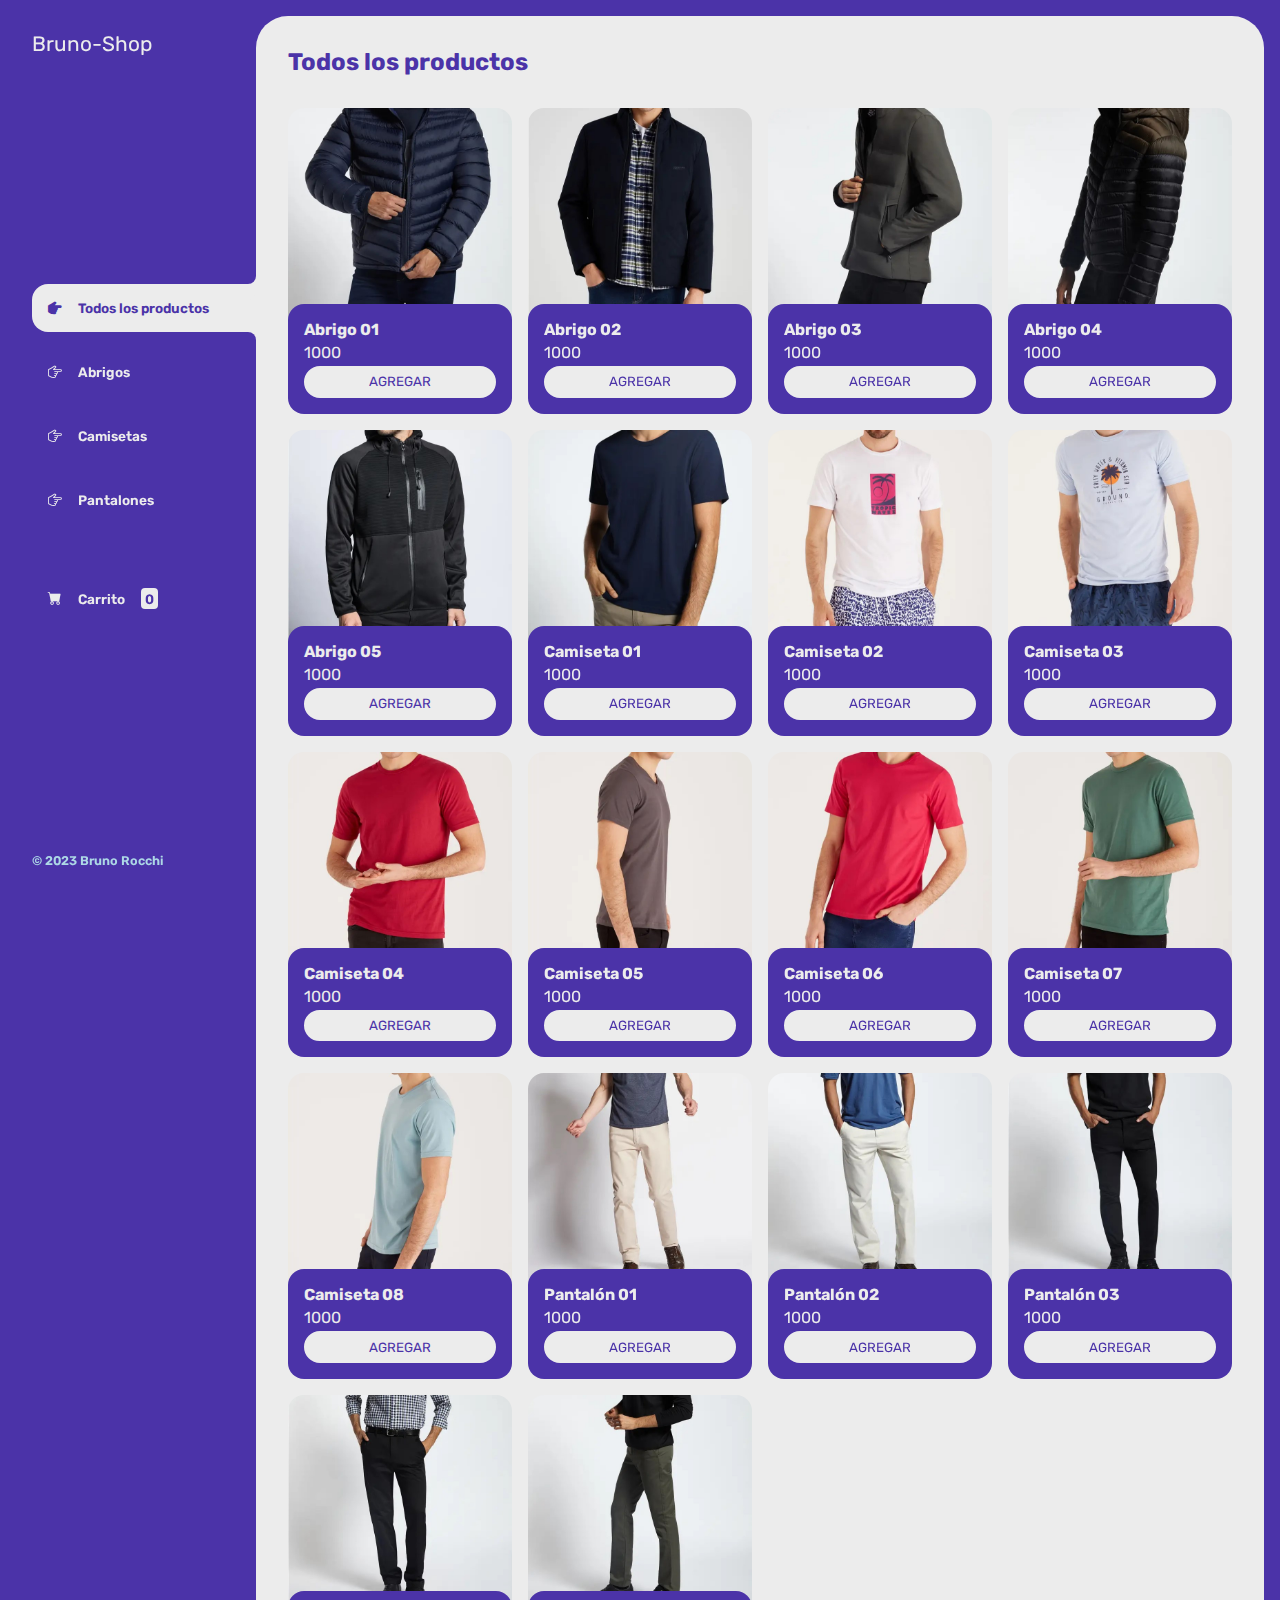
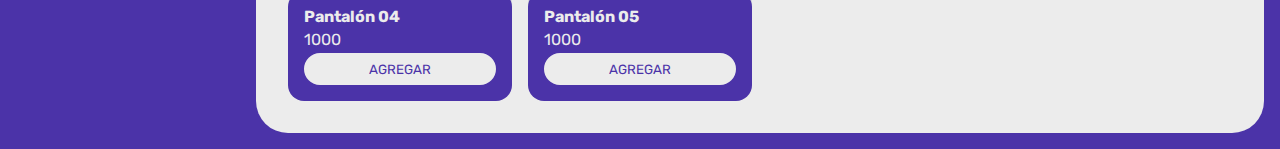
<file: index.html>
<!DOCTYPE html>
<html lang="es">
<head>
    <meta charset="UTF-8">
    <meta http-equiv="X-UA-Compatible" content="IE=edge">
    <meta name="viewport" content="width=device-width, initial-scale=1.0">
    <title>Bruno-Shop</title>
    <link rel="stylesheet" href="https://cdn.jsdelivr.net/npm/bootstrap-icons@1.9.1/font/bootstrap-icons.css">
    <link rel="stylesheet" href="./css/main.css">
</head>
<body>

    <div class="wrapper">
      <header class="header-mobile">
        <h1 class="logo">Bruno-Shop</h1>
        <button class="open-menu" id="open-menu">
          <i class="bi bi-list"></i>
        </button>
      </header>
      <aside>
        <button class="close-menu" id="close-menu">
          <i class="bi bi-x"></i>
        </button>
        <header>
          <h1 class="logo">Bruno-Shop</h1>
        </header>
        <nav>
          <ul class="menu">
            <li>
              <button id="todos" class="boton-menu boton-categoria active"><i class="bi bi-hand-index-thumb-fill"></i> Todos los productos</button>
            </li>
            <li>
              <button id="abrigos" class="boton-menu boton-categoria"><i class="bi bi-hand-index-thumb"></i> Abrigos</button>
            </li>
            <li>
              <button id="camisetas" class="boton-menu boton-categoria"><i class="bi bi-hand-index-thumb"></i> Camisetas</button>
            </li>
            <li>
              <button id="pantalones" class="boton-menu boton-categoria"><i class="bi bi-hand-index-thumb"></i> Pantalones</button>
            </li>
            <li>
              <a class="boton-menu boton-carrito" href="./carrito.html">
                <i class="bi bi-cart-fill"></i> Carrito <span id="numerito" class="numerito">0</span>
              </a>
            </li>  
          </ul>
          
        </nav>
        <footer>
          <p class="texto-footer">© 2023 Bruno Rocchi</p>
        </footer>


      </aside>
      <main>
        <h2 class="titulo-principal" id="titulo-principal">Todos los productos</h2>
        <div id="contenedor-productos" class="contenedor-productos">
                    
        </div>
      </main>
    </div>

    <script src="./js/main.js"></script>
    <script src="./js/menu.js"></script>    
</body>
</html>
</file>
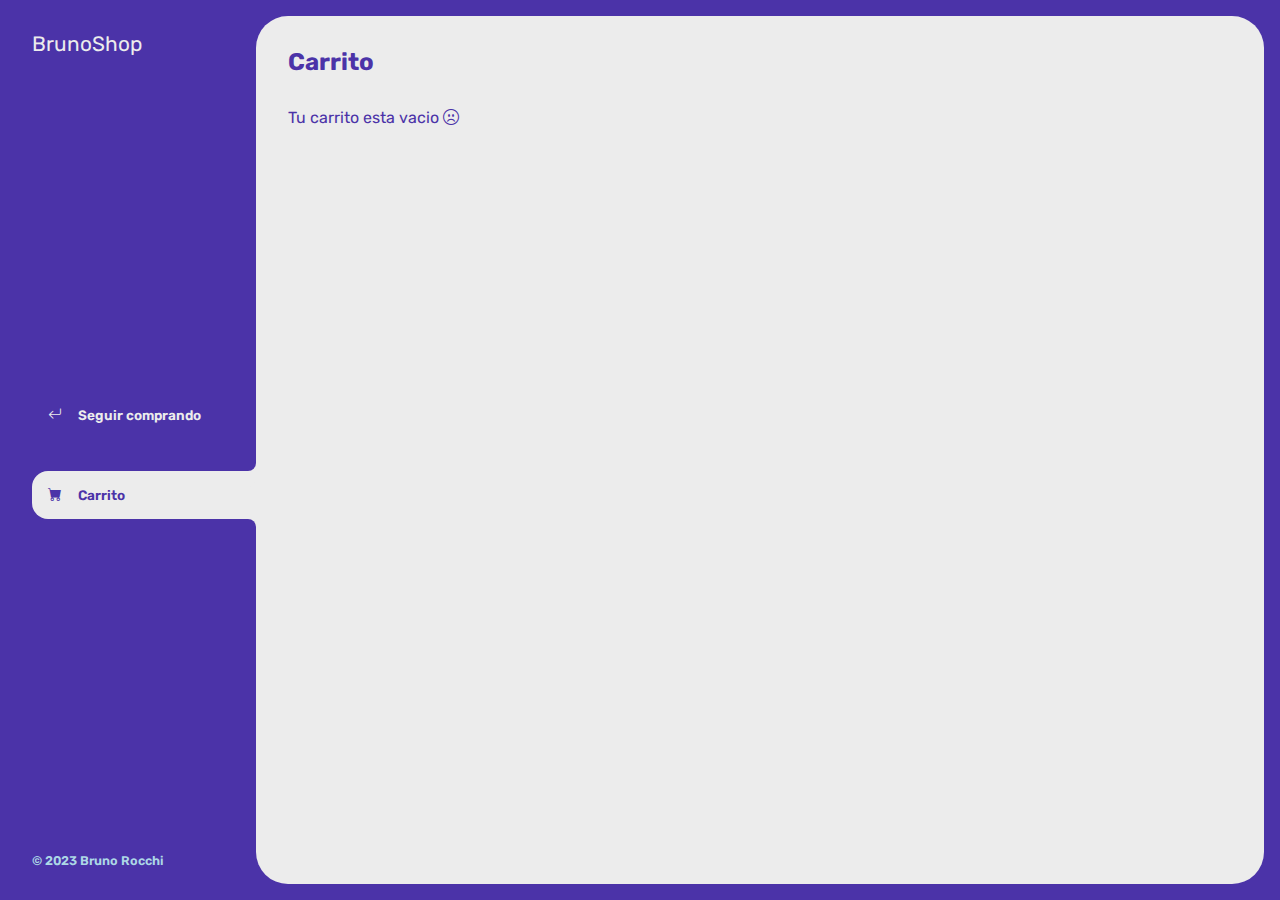
<file: carrito.html>
<!DOCTYPE html>
<html lang="es">
<head>
    <meta charset="UTF-8">
    <meta http-equiv="X-UA-Compatible" content="IE=edge">
    <meta name="viewport" content="width=device-width, initial-scale=1.0">
    <title>Bruno-Shop</title>
    <link rel="stylesheet" href="https://cdn.jsdelivr.net/npm/bootstrap-icons@1.9.1/font/bootstrap-icons.css">
    <link rel="stylesheet" href="./css/main.css">
</head>
<body>

    <div class="wrapper">
      <header class="header-mobile">
        <h1 class="logo">Bruno-Shop</h1>
        <button class="open-menu" id="open-menu">
          <i class="bi bi-list"></i>
        </button>
      </header>
      <aside>
        <button class="close-menu" id="close-menu">
          <i class="bi bi-x"></i>
        </button>
        <header>
          <h1 class="logo">BrunoShop</h1>
        </header>
        <nav>
          <ul>
            <li>
              <a class="boton-menu boton-volver" href="./index.html">
                <i class="bi bi-arrow-return-left"></i> Seguir comprando
              </a>
            </li> 
            
            <li>
              <a class="boton-menu boton-carrito active" href="./carrito.html">
                <i class="bi bi-cart-fill"></i> Carrito
              </a>
            </li>  
          </ul>
          
        </nav>
        <footer>
          <p class="texto-footer">© 2023 Bruno Rocchi</p>
        </footer>


      </aside>
      <main>
        <h2 class="titulo-principal">Carrito</h2>
        <div class="contenedor-carrito">
          <p id="carrito-vacio" class="carrito-vacio">Tu carrito esta vacio <i class="bi bi-emoji-frown"></i></p>
          
          <div id="carrito-productos" class="carrito-productos disabled">
            
           
          </div>

          <p id="carrito-comprado" class="carrito-comprado disabled">Muchas Gracias por tu Compra.<i class="bi bi-emoji-laughing"></i></p>

        </div>
        <div id="carrito-acciones" class="carrito-acciones">
            <div class="carrito-acciones-izquierda">
                <button id="carrito-acciones-vaciar" class="carrito-acciones-vaciar">Vaciar Carrito</button>

            </div>
            <div class="carrito-acciones-derecha">
                <div class="carrito-acciones-total">
                  <p>Total</p>
                  <p id="total">$ 3000</p>

                </div>
                <button id="carrito-acciones-comprar" class="carrito-acciones-comprar">Comprar ahora</button>
            </div>

        </div>
      
      </main>
    </div>
    
    
    <script src="./js/carrito.js"></script>
    <script src="./js/menu.js"></script>
</body>
</html>
</file>
<file: css/main.css>
@import url('https://fonts.googleapis.com/css2?family=Rubik:wght@300;400;500;600;700;800;900&display=swap');

:root {
    --clr-main: #4b33a8;
    --clr-main-light: #785ce9;
    --clr-white: #ececec;
    --clr-gray: #e2e2e2;
    --clr-red: #961818;
}

* {
    margin: 0;
    padding: 0;
    box-sizing: border-box;
    font-family: 'Rubik', sans-serif;
}

h1, h2, h3, h4, h5, h6, p, a, input, textarea, ul {
    margin: 0;
    padding: 0;
}

ul {
    list-style-type: none;
}

a {
    text-decoration: none;
}

.wrapper {
    display: grid;
    grid-template-columns: 1fr 4fr;
    background-color: var(--clr-main);
}

aside {
    padding: 2rem;
    padding-right: 0;
    color: var(--clr-white);
    position: sticky;
    top: 0;
    height: 100vh;
    display: flex;
    flex-direction: column;
    justify-content: space-between;
}
.menu {
    display: flex;
    flex-direction: column;
    gap: 1rem;
    
}

.logo {
    font-weight: 400;
    font-size: 1.3rem;

}

.boton-menu {
    background-color: transparent;
    border: 0;
    color: var(--clr-white);
    cursor: pointer;
    display: flex;
    align-items: center;
    gap: 1rem;
    font-weight: 600;
    width: 100%;
    padding: 1rem;
    font-size: 0.85rem;
    width: 100%;
}

.boton-carrito {
    margin-top: 2rem;
}

.numerito {
    color: var(--clr-main);
    background-color: var(--clr-white);
    padding: 0.15rem 0.25rem;
    border-radius: 0.25rem;
}

.boton-carrito.active .numerito {
    background-color: var(--clr-main);
    color: var(--clr-white);
}

.boton-menu.active {
    background-color: var(--clr-white);
    color: var(--clr-main);
    border-top-left-radius: 1rem;
    border-bottom-left-radius: 1rem;
    position: relative;
    
}

.boton-menu.active::before {
    content: "";
    position: absolute;
    width: 1rem;
    height: 2rem;
    bottom: 100%;
    right: 0;
    background-color: transparent;
    border-bottom-right-radius: 0.5rem;
    box-shadow: 0 1rem 0 var(--clr-white);
}

.boton-menu.active::after {
    content: "";
    position: absolute;
    width: 1rem;
    height: 2rem;
    top: 100%;
    right: 0;
    background-color: transparent;
    border-top-right-radius: 0.5rem;
    box-shadow: 0 -1rem 0 var(--clr-white);
}

.bi-hand-index-thumb-fill, .bi-hand-index-thumb {
    transform: rotate(90deg);
   
}

.texto-footer {
    color: lightblue;
    font-size: .79rem;
    font-weight: 600;
}

main {
    background-color: var(--clr-white);
    margin: 1rem;
    margin-left: 0;
    border-radius: 2rem;
    padding: 2rem;
}

.titulo-principal {
    color: var(--clr-main);
    margin-bottom: 2rem;
}

.contenedor-productos {
    display: grid;
    grid-template-columns: 1fr 1fr 1fr 1fr;
    gap: 1rem;
}

.producto-imagen {
    max-width: 100%;
    border-radius: 1rem;
    
}

.producto-detalles {
    background-color: var(--clr-main);
    color: var(--clr-white);
    border-radius: 1rem;
    padding: 1rem;
    margin-top: -2rem;
    position: relative;
    display: flex;
    flex-direction: column;
    gap: 0.25rem;
}

.producto-titulo {
    font-size: 1rem;
}

.producto-agregar {
    border: 0;
    background-color: var(--clr-white);
    border-radius: 2rem;
    color: var(--clr-main);
    padding: 0.4rem;
    text-transform: uppercase;
    cursor: pointer;
    border: 2px solid var(--clr-white);
    
}

.producto-agregar:hover {
    background-color: var(--clr-main);
    color: var(--clr-white);
    transition: 0.5s;
}

/** CARRITO**/

.contenedor-carrito {
    display: flex;
    flex-direction: column;
    gap: 1.5rem;
}

.carrito-vacio {
    color: var(--clr-main);
    
}

.carrito-productos {
    display: flex;
    flex-direction: column;
    gap: 1rem;
}

.carrito-producto {
    display: flex;
    justify-content: space-between;
    background-color: var(--clr-gray);
    padding: 0.5rem;
    padding-right: 1.5rem;
    border-radius: 1rem;
    color: var(--clr-main);
    align-items: center;
    text-align: center;
}

.carrito-producto-imagen {
    width: 4rem;
    border-radius: 1rem;
}

.carrito-producto small {
    font-size: 0.75rem;
}

.carrito-producto-eliminar {
    border: 0;
    background-color: transparent;
    color: var(--clr-red);
    cursor: pointer;
}

.carrito-acciones {
    display: flex;
    justify-content: space-between;
    padding-top: 2rem;
}

.carrito-acciones-derecha {
    display: flex;
    
    
}

.carrito-acciones-total {
    display: flex;
    background-color: var(--clr-gray);
    padding: 1rem;
    border-top-left-radius: 1rem;
    border-bottom-left-radius: 1rem;
    color: var(--clr-main);
    font-weight: 400;
    text-transform: uppercase;
    gap: 0.5rem;
}

.carrito-acciones-vaciar {
    border: 0;
    background-color: var(--clr-gray);
    padding: 1rem;
    border-radius: 1rem;
    color: var(--clr-main);
    font-weight: 400;
    text-transform: uppercase;
    cursor: pointer;
}

.carrito-acciones-comprar {
    border: 0;
    background-color: var(--clr-main);
    padding: 1rem;
    border-top-right-radius: 1rem;
    border-bottom-right-radius: 1rem;
    color: var(--clr-white);
    font-weight: 400;
    text-transform: uppercase;
    cursor: pointer;
}

.carrito-comprado {
    color: var(--clr-main);
    margin-top: 3rem;
}

.disabled {
    display: none;
}

.header-mobile {
    display: none;
}

.close-menu {
    display: none;
}

/** media queries **/

@media screen and (max-width: 850px) {
    .contenedor-productos {
        grid-template-columns: 1fr 1fr 1fr;
    }
}

@media screen and (max-width: 675px) {
    .contenedor-productos {
        grid-template-columns: 1fr 1fr;
    }
}



@media screen and (max-width: 600px) {

    .wrapper {
        display: flex;
        flex-direction: column;
        min-height: 100vh;
    }

    aside {
        position: fixed;
        z-index: 9;
        background-color: var(--clr-main);
        left: 0;
        box-shadow: 0 0 0 100vmax rgba(0, 0, 0, 0.75);
        transform: translateX(-100%);
        opacity: 0;
        visibility: hidden;
        transition: 0.2s;
    }

    .aside-visible {
        transform: translateX(0);
        opacity: 1;
        visibility: visible;
    }

    .boton-menu.active::before,
    .boton-menu.active::after {
        display: none;
    }

    main {
        margin: 1rem;
        padding: 2rem;
        margin-top: 0;
    }

    .contenedor-productos {
        grid-template-columns: 1fr 1fr;
    }

    .header-mobile {
        display: flex;
        padding: 1rem;
        justify-content: space-between; 
        align-items: center;

    }

    .header-mobile .logo {
        color: var(--clr-gray)
    }

    .open-menu, .close-menu {
        background-color: transparent;
        color: var(--clr-gray);
        border: 0;
        font-size: 2rem;
        cursor: pointer;
    }

    .close-menu {
        position: absolute;
        top: 1rem;
        right: 1rem;
        display: block;
    }

    .carrito-producto {
        gap: 1rem;
        flex-wrap: wrap;
        justify-content: flex-start;
        padding: 0.5rem;
    }

    .carrito-producto-subtotal {
        display: none;
    }

    .carrito-acciones {
        flex-wrap: wrap;
        row-gap: 1rem;
    }

    @media screen and (max-width: 400px) {
        .contenedor-productos {
            grid-template-columns: 1fr;
        }
    }
};
</file>
